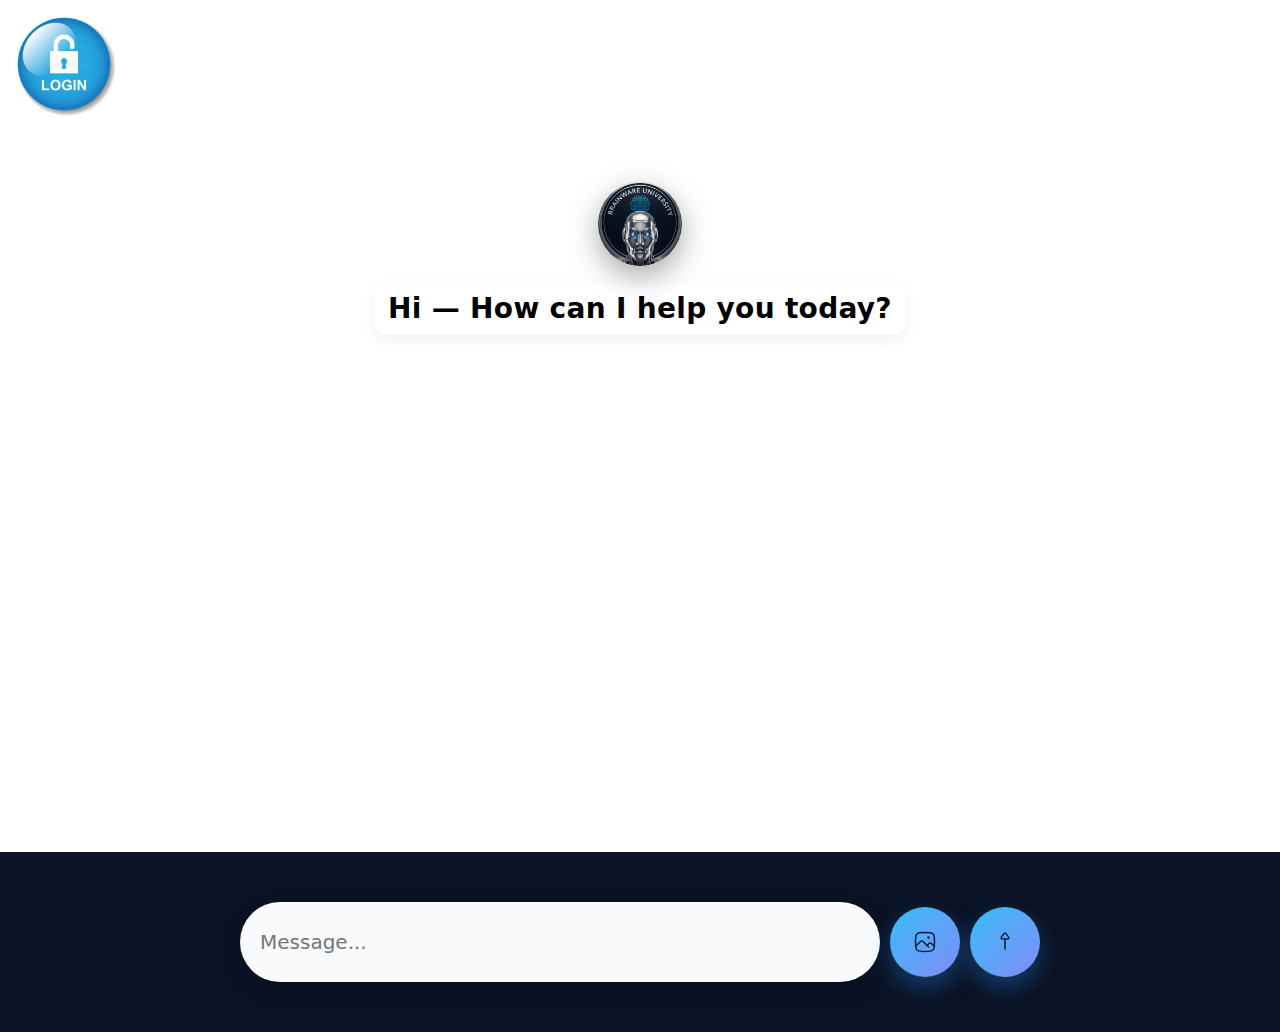
<file: index.html>
<!DOCTYPE html>
<html lang="en">
<head>
    <meta charset="UTF-8">
    <meta name="viewport" content="width=device-width, initial-scale=1.0">
    <title>Ai Chat Bot</title>
    <link rel="stylesheet" href="style.css">
</head>
<body>
    <a href="login.html"> <img src="login.webp" alt="login" width="10%"></a>
   
    <div class="chat-container">
<div class="ai-chat-box hero">
    <img src="imageai.jpg" alt="Avatar" id="AI-IMAGE" width="10%">
<div class="ai-chat-area">
<strong>Hi — How can I help you today?</strong>
</div>

</div>
    </div>
    <div class="prompt-area">
<input type="text" id="prompt" placeholder="Message...">
<button id="image"><img src="image.svg" alt="">
<input type="file" accept="image/*" hidden></button>

<button id="submit"><img src="submit.svg" alt=""></button>
</div>
    <script src="script.js"></script>
</body>
</html>
</file>
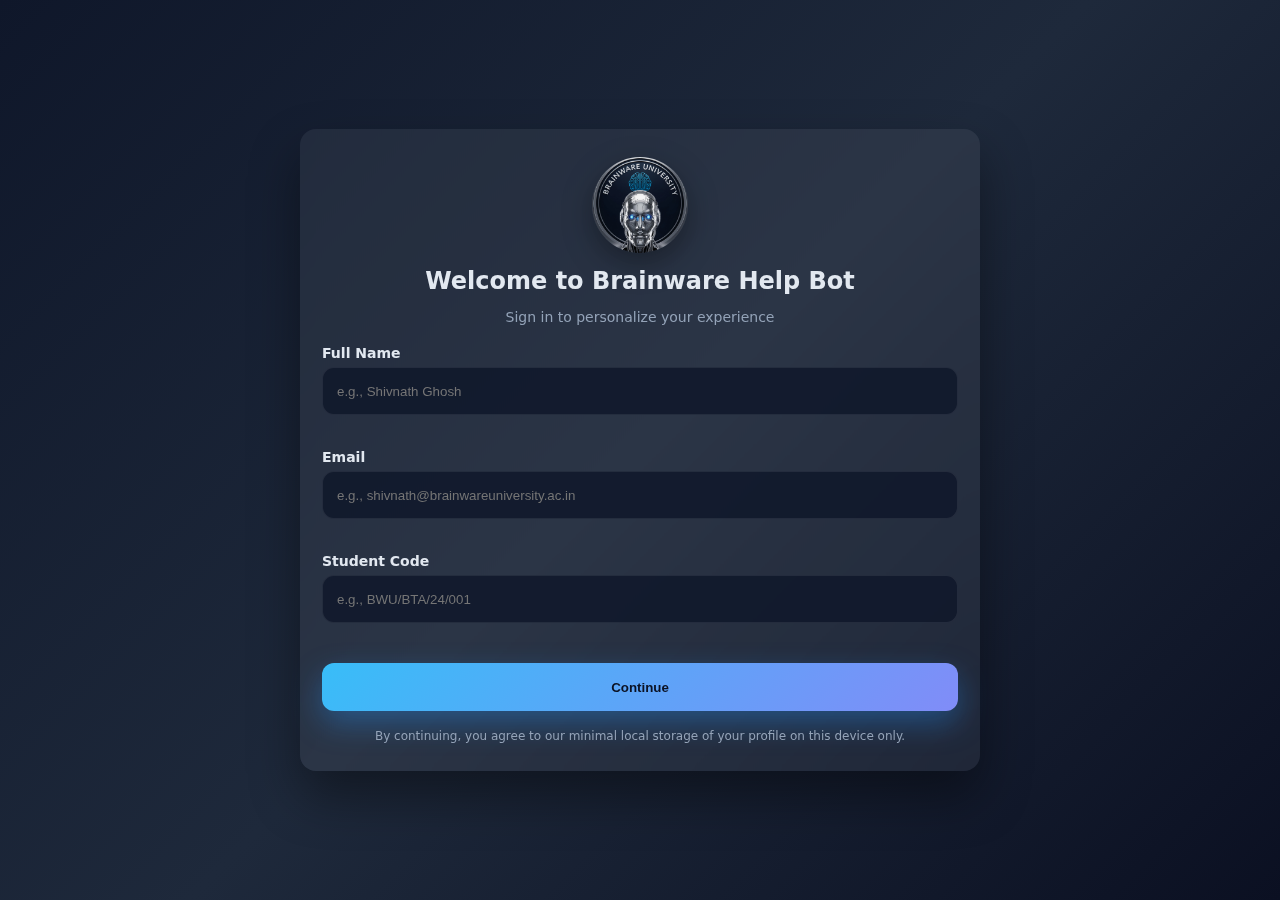
<file: login.html>
<!DOCTYPE html>
<html lang="en">
<head>
    <meta charset="UTF-8">
    <meta name="viewport" content="width=device-width, initial-scale=1.0">
    <title>Login • Brainware Help Bot</title>
    <link rel="stylesheet" href="login.css">
    <link rel="preconnect" href="https://fonts.googleapis.com">
    <link rel="preconnect" href="https://fonts.gstatic.com" crossorigin>
    <link href="https://fonts.googleapis.com/css2?family=Inter:wght@400;600;800&display=swap" rel="stylesheet">
    <script defer src="login.js"></script>
    <style>
        body { font-family: 'Inter', system-ui, -apple-system, Segoe UI, Roboto, Arial, sans-serif; }
    </style>
    <meta name="color-scheme" content="dark light">
    <meta name="theme-color" content="#0f172a">
    <meta name="description" content="Login to Brainware University Help Bot">
    <link rel="icon" href="ai-image.jpg">
    <link rel="apple-touch-icon" href="ai-image.jpg">
    <link rel="manifest" href="data:application/manifest+json,{\"name\":\"Brainware Help Bot\",\"short_name\":\"BWU Bot\"}">
    <noscript>Please enable JavaScript to use this page.</noscript>
    <meta http-equiv="Cache-Control" content="no-cache, no-store, must-revalidate" />
    <meta http-equiv="Pragma" content="no-cache" />
    <meta http-equiv="Expires" content="0" />
    <script>window.addEventListener('pageshow',e=>{if(e.persisted){location.reload();}})</script>
    <!-- Basic CSP suggestion: adjust if you host assets elsewhere -->
    <meta http-equiv="Content-Security-Policy" content="default-src 'self'; img-src 'self' data:; style-src 'self' 'unsafe-inline' https://fonts.googleapis.com; font-src https://fonts.gstatic.com; script-src 'self';">
    <meta name="viewport" content="width=device-width, initial-scale=1, viewport-fit=cover">
    <meta name="apple-mobile-web-app-capable" content="yes">
    <meta name="mobile-web-app-capable" content="yes">
    <meta name="apple-mobile-web-app-status-bar-style" content="black-translucent">
</head>
<body>
    <main class="login-container">
        <section class="login-card" role="form" aria-labelledby="login-title">
            <img class="avatar" src="imageai.jpg" alt="Brainware Assistant" width="96" height="96">
            <h1 id="login-title">Welcome to Brainware Help Bot</h1>
            <p class="subtitle">Sign in to personalize your experience</p>

            <form id="loginForm" novalidate>
                <div class="form-field">
                    <label for="name">Full Name</label>
                    <input type="text" id="name" name="name" placeholder="e.g., Shivnath Ghosh" autocomplete="name" required>
                    <span class="error" id="nameError" aria-live="polite"></span>
                </div>
                <div class="form-field">
                    <label for="email">Email</label>
                    <input type="email" id="email" name="email" placeholder="e.g., shivnath@brainwareuniversity.ac.in" autocomplete="email" required>
                    <span class="error" id="emailError" aria-live="polite"></span>
                </div>
                <div class="form-field">
                    <label for="studentCode">Student Code</label>
                    <input type="text" id="studentCode" name="studentCode" placeholder="e.g., BWU/BTA/24/001" autocomplete="off" required>
                    <span class="error" id="codeError" aria-live="polite"></span>
                </div>

                <button type="submit" id="loginBtn">Continue</button>
            </form>

            <p class="meta">By continuing, you agree to our minimal local storage of your profile on this device only.</p>
        </section>
    </main>
</body>
</html>
</file>
<file: style.css>
* {
    margin: 0;
    padding: 0;
    box-sizing: border-box;
    font-family: ui-sans-serif, system-ui, -apple-system, Segoe UI, Roboto, Arial, "Inter", "Helvetica Neue", sans-serif;
}

body {
    width: 100%;
    height: 100vh;
    color: #000000;
}

.chat-container {
    width: 100%;
    height: 80%;
    background-color: #ffffff;
    padding: 20px;
    display: flex;
    flex-direction: column;
    gap: 20px;
    font-size: 20px;
    overflow: auto;
}

.user-chat-box {
    text-align: right;
    width: 60%;
    position: relative;
    left: auto;
    margin-left: auto;
    
    flex-direction: row-reverse;
    align-items: flex-start;
    justify-content: flex-end;
    gap: 12px;
}

.ai-chat-box {
    width: 60%;
    position: relative;
    display: flex;
    align-items: flex-start;
    gap: 12px;
}

/* Hero (first message) centered */
.ai-chat-box.hero {
    width: 100%;
    display: flex;
    flex-direction: column;
    align-items: center;
    justify-content: center;
    gap: 16px;
    padding-top: 30px;
}

.ai-chat-box.hero #AI-IMAGE {
    width: 110px;
    height: 110px;
    border-radius: 50%;
    object-fit: cover;
    box-shadow: 0 10px 30px rgba(0,0,0,0.35);
    animation: float 3.5s ease-in-out infinite;
}

.ai-chat-box.hero .ai-chat-area {
    background: transparent;
    color: #000000;
    font-weight: 800;
    font-size: 28px;
    text-align: center;
    letter-spacing: 0.3px;
    text-shadow: none;
    animation: fadeInUp 800ms ease both;
}

.user-chat-area {
  text-align: right;
  display: inline-block;
  background-color: #f3f4f6;
  color: #000000;
  padding: 10px 14px;
  border-radius: 14px;
  font-size: 16px;
  max-width: 80%; 
  word-wrap: break-word;
  overflow-wrap: break-word;
  margin-right: 10px;
  box-shadow: 0 4px 14px rgba(0,0,0,0.06);
  animation: messageIn .35s ease both;
}

.chooseimg {
    width: 30%;
    border-radius: 30px;
}

.ai-chat-area {
    background-color: #ffffff;
    position: relative;
    left: 0;
    color: #000000;
    border-radius: 14px;
    padding: 10px 14px;
    box-shadow: 0 6px 16px rgba(0,0,0,0.06);
    animation: messageIn .35s ease both;
}

#userImage {
    position: absolute;
    right: 0;
    filter: drop-shadow(2px 2px 10px black);
}

#aiImage {
    position: absolute;
    left: 0;
    filter: drop-shadow(2px 2px 10px black);
}

/* Make chat avatars circular */
#USER-IMAGE,
#AI-IMAGE {
    border-radius: 50%;
    object-fit: cover;
}

/* Make AI avatar larger in chat rows */
#AI-IMAGE {
    width: 84px !important;
    height: 84px !important;
}

/* Make User avatar larger and balance layout */
#USER-IMAGE {
    width: 72px !important;
    height: 72px !important;
}

/* Simple, clean animations */
@keyframes float {
    0% { transform: translateY(0); }
    50% { transform: translateY(-8px); }
    100% { transform: translateY(0); }
}

@keyframes fadeInUp {
    from { opacity: 0; transform: translateY(12px); }
    to { opacity: 1; transform: translateY(0); }
}

.prompt-area {
    width: 100%;
    height: 20%;
    background-color: #0b1224;
    display: flex;
    align-items: center;
    justify-content: center;
    gap: 10px;
}

.prompt-area input {
    width: 50%;
    height: 80px;
    background: #f8fafc;
    outline: none;
    border: none;
    border-radius: 50px;
    padding: 20px;
    color: #0f172a;
    font-size: 20px;
    box-shadow: 0 8px 24px rgba(0,0,0,0.08);
}

.prompt-area button {
    width: 70px;
    height: 70px;
    border-radius: 50%;
    background: linear-gradient(135deg, #38bdf8 0%, #818cf8 100%);
    border: none;
    box-shadow: 0 10px 25px rgba(38, 148, 255, 0.35);
    cursor: pointer;
    transition: all 0.5s;
}

.prompt-area button:hover {
    filter: brightness(1.1);
}

/* Enter animation for chat messages */
@keyframes messageIn {
    from { opacity: 0; transform: translateY(6px) scale(0.98); }
    to { opacity: 1; transform: translateY(0) scale(1); }
}


.choose {
    width: 50px;
    height: 50px;
    border-radius: 50%;
}

#image {
    display: flex;
    align-items: center;
    justify-content: center;
}

@media (max-width:600px) {
    .user-chat-box {
        width: 80%;
        left: 20%;
    }

    .ai-chat-box {
        width: 80%;
    }

}
</file>
<file: login.css>
* {
    margin: 0;
    padding: 0;
    box-sizing: border-box;
}

:root {
    --bg1: #0f172a;
    --bg2: #1e293b;
    --card: rgba(255,255,255,0.06);
    --text: #e2e8f0;
    --muted: #94a3b8;
    --primary1: #38bdf8;
    --primary2: #818cf8;
}

html, body {
    height: 100%;
}

body {
    font-family: 'Inter', system-ui, -apple-system, Segoe UI, Roboto, Arial, sans-serif;
    background: linear-gradient(135deg, var(--bg1) 0%, var(--bg2) 50%, #0b1022 100%);
    color: var(--text);
    display: grid;
    place-items: center;
    padding: 24px;
}

.login-container {
    width: min(680px, 100%);
}

.login-card {
    background: var(--card);
    border-radius: 16px;
    padding: 28px 22px;
    box-shadow: 0 25px 50px rgba(0,0,0,0.4);
    backdrop-filter: blur(6px);
    display: flex;
    flex-direction: column;
    align-items: center;
    gap: 14px;
    animation: fadeInUp 700ms ease both;
}

.avatar {
    width: 96px;
    height: 96px;
    border-radius: 50%;
    object-fit: cover;
    box-shadow: 0 10px 30px rgba(0,0,0,0.35);
    animation: float 3.5s ease-in-out infinite;
}

h1 { font-size: 24px; font-weight: 800; }
.subtitle { color: var(--muted); font-size: 14px; }

form { width: 100%; margin-top: 6px; display: grid; gap: 12px; }

.form-field { display: grid; gap: 6px; }
.form-field label { font-weight: 600; font-size: 14px; }
.form-field input {
    width: 100%;
    height: 48px;
    padding: 0 14px;
    border-radius: 12px;
    border: 1px solid rgba(255,255,255,0.08);
    background: rgba(15, 23, 42, 0.85);
    color: var(--text);
    outline: none;
    transition: box-shadow .2s, border-color .2s;
}
.form-field input:focus {
    border-color: rgba(129, 140, 248, 0.7);
    box-shadow: 0 0 0 4px rgba(129, 140, 248, 0.25);
}
.error { color: #fda4af; font-size: 12px; min-height: 16px; }

#loginBtn {
    margin-top: 6px;
    height: 48px;
    border-radius: 12px;
    border: none;
    background: linear-gradient(135deg, var(--primary1) 0%, var(--primary2) 100%);
    color: #0b1224;
    font-weight: 800;
    cursor: pointer;
    box-shadow: 0 12px 30px rgba(38,148,255,0.35);
    transition: transform .08s ease, filter .2s ease;
}
#loginBtn:active { transform: translateY(1px); }
#loginBtn:hover { filter: brightness(1.05); }

.meta { color: var(--muted); font-size: 12px; text-align: center; margin-top: 4px; }

@media (max-width: 520px) {
    .login-card { padding: 22px 16px; }
    h1 { font-size: 20px; }
}

@keyframes float {
    0% { transform: translateY(0); }
    50% { transform: translateY(-8px); }
    100% { transform: translateY(0); }
}

@keyframes fadeInUp {
    from { opacity: 0; transform: translateY(12px); }
    to { opacity: 1; transform: translateY(0); }
}
</file>
